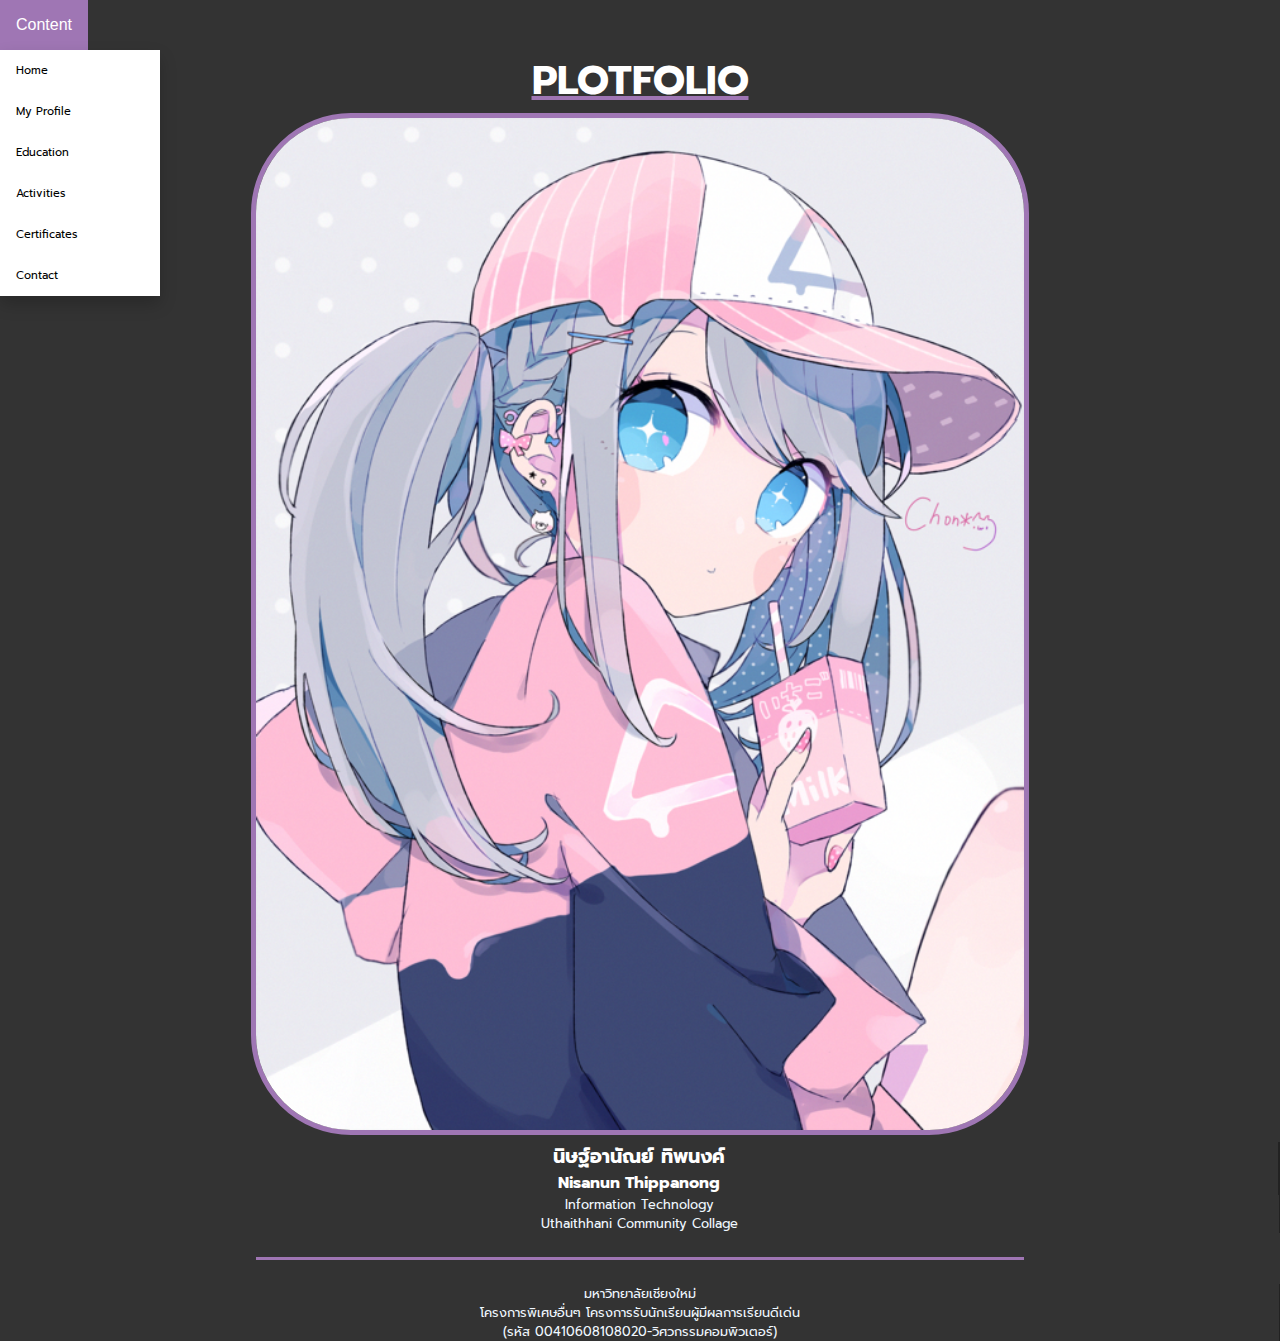
<file: index.html>
<!DOCTYPE html>
<html>
    <head>
        <meta charset="UTF-8">
        <meta http-equiv="X-UA-Compatible" content="IE=edge">
        <meta name="viewport" content="width=device-width,initial-scale=1.0">
        <link rel="preconnect" href="https://fonts.googleapis.com">
        <link rel="preconnect" href="https://fonts.gstatic.com" crossorigin>
        <link href="https://fonts.googleapis.com/css2?family=Prompt:ital,wght@0,100;0,200;0,300;0,400;0,500;0,600;0,700;0,800;0,900;1,100;1,200;1,300;1,400;1,500;1,600;1,700;1,800;1,900&display=swap" rel="stylesheet">
        <link rel="stylesheet" href="home.css">
        <title>MyPortfolio_Demo</title>
    </head>
    <body>
        <div class="dropdown">
            <button class="dropbtn">Content</button>
            <div class="dropdown-content">
              <a href="index.html">Home</a>
              <a href="profile.html">My Profile</a>
              <a href="education.html">Education</a>
              <a href="activities.html">Activities</a>
              <a href="certificate.html">Certificates</a>
              <a href="contact.html">Contact</a>
            </div>
          </div>
          <div class="content">
            <h1>PLOTFOLIO</h1>
            <img src="cute.png">
            <div class="text">
              <h3>นิษฐ์อานัณย์ ทิพนงค์</h3>
              <h3 id="eng">Nisanun Thippanong</h3>
              <p>Information Technology<br>Uthaithhani Community Collage</p>
              <br><hr>
              <br><p>มหาวิทยาลัยเชียงใหม่<br>โครงการพิเศษอื่นๆ โครงการรับนักเรียนผู้มีผลการเรียนดีเด่น<br>(รหัส 00410608108020-วิศวกรรมคอมพิวเตอร์)</p>
            </div>
          </div>
    </body>
</html>
</file>
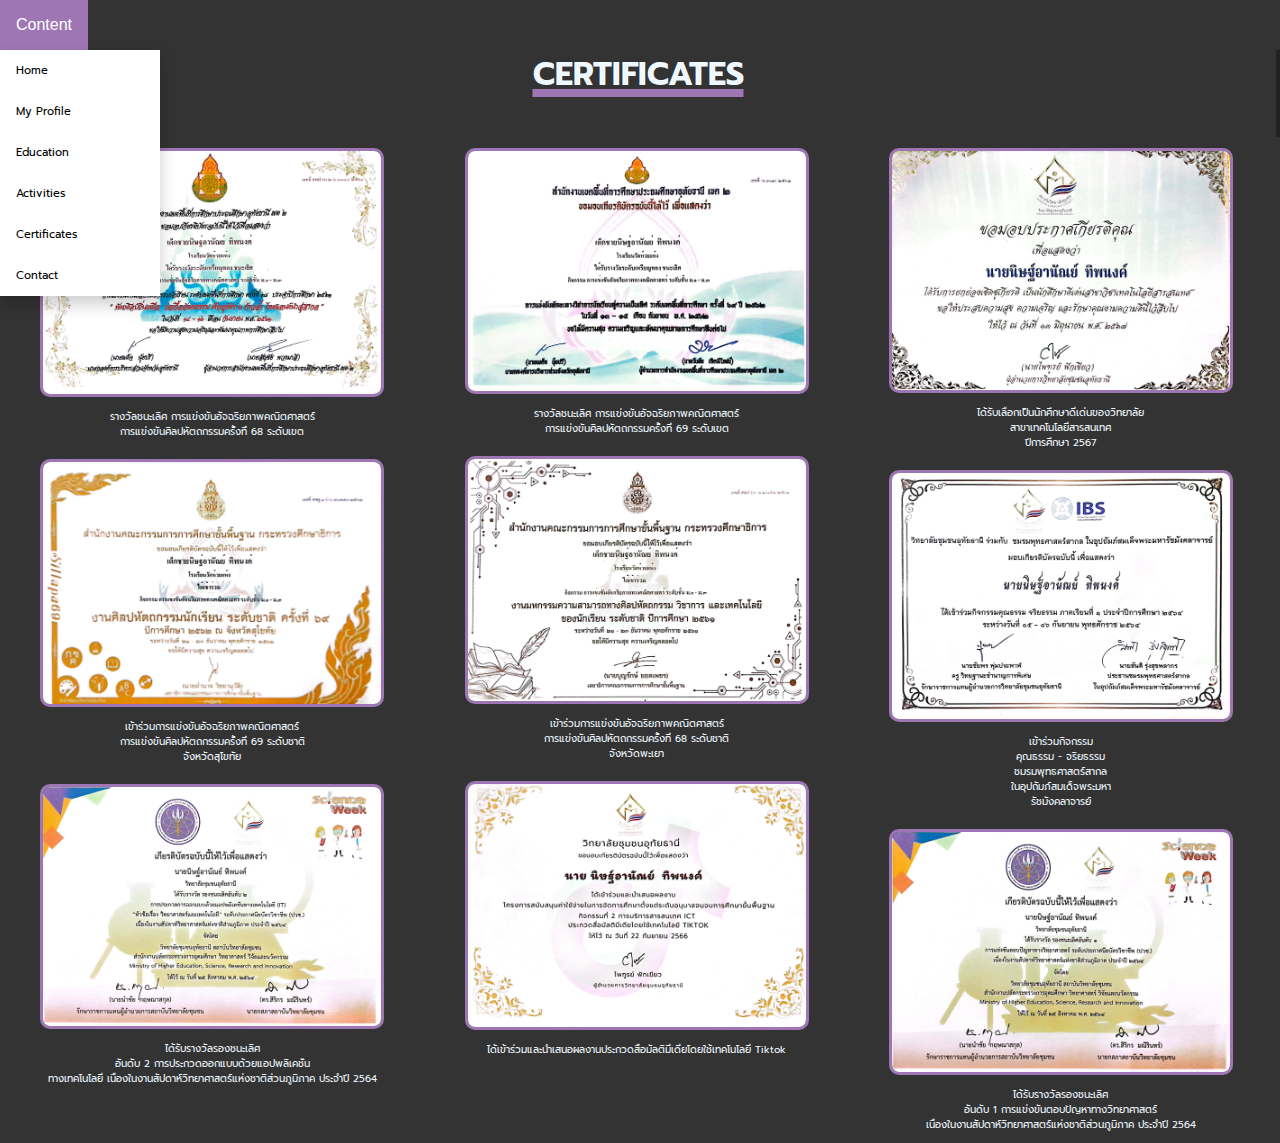
<file: certificate.html>
<!DOCTYPE html>
<html>
<head>
    <meta charset="UTF-8">
    <meta http-equiv="X-UA-Compatible" content="IE=edge">
    <meta name="viewport" content="width=device-width,initial-scale=1.0">
    <link rel="preconnect" href="https://fonts.googleapis.com">
    <link rel="preconnect" href="https://fonts.gstatic.com" crossorigin>
    <link href="https://fonts.googleapis.com/css2?family=Prompt:ital,wght@0,100;0,200;0,300;0,400;0,500;0,600;0,700;0,800;1,100;1,200;1,300;1,400;1,500;1,600;1,700;1,800&display=swap" rel="stylesheet">
    <link rel="stylesheet" href="certificate.css">
    <title>MyPortfolio_Demo</title>
</head>
<body>
    <div class="dropdown">
        <button class="dropbtn">Content</button>
        <div class="dropdown-content">
            <a href="index.html">Home</a>
            <a href="profile.html">My Profile</a>
            <a href="education.html">Education</a>
            <a href="activities.html">Activities</a>
            <a href="certificate.html">Certificates</a>
            <a href="contact.html">Contact</a>
        </div>
    </div>
    <h1>CERTIFICATES</h1>
    <div class="container">
        <div class="cer1">
            <div class="text">
                <img src="certificate/คณิตเขตม2.jpg">
                <p>รางวัลชนะเลิศ การแข่งขันอัจฉริยภาพคณิตศาสตร์<br>การแข่งขันศิลปหัตถกรรมครั้งที่ 68 ระดับเขต</p>
                <img src="certificate/คณิตสุโขทัย.jpg">
                <p>เข้าร่วมการแข่งขันอัจฉริยภาพคณิตศาสตร์<br>การแข่งขันศิลปหัตถกรรมครั้งที่ 69 ระดับชาติ<br>จังหวัดสุโขทัย</p>
                <img src="certificate/ออกแบบโปสเตอร์.jpg">
                <p>ได้รับรางวัลรองชนะเลิศ<br>อันดับ 2 การประกวดออกแบบด้วยแอปพลิเคชั่น<br>ทางเทคโนโลยี เนื่องในงานสัปดาห์วิทยาศาสตร์แห่งชาติส่วนภูมิภาค ประจำปี 2564</p>
            </div>
        </div>
        <div class="cer2">
            <div class="text">
                <img src="certificate/คณิตเขตม3.jpg">
                <p>รางวัลชนะเลิศ การแข่งขันอัจฉริยภาพคณิตศาสตร์<br>การแข่งขันศิลปหัตถกรรมครั้งที่ 69 ระดับเขต</p>
                <img src="certificate/คณิตพะเยา.jpg">
                <p>เข้าร่วมการแข่งขันอัจฉริยภาพคณิตศาสตร์<br>การแข่งขันศิลปหัตถกรรมครั้งที่ 68 ระดับชาติ<br>จังหวัดพะเยา</p>
                <img src="certificate/ต่อกๆ.jpg">
                <p>ได้เข้าร่วมและนำเสนอผลงานประกวดสื่อมัลติมีเดียโดยใช้เทคโนโลยี Tiktok</p>
            </div>
        </div>
        <div class="cer3">
            <div class="text">
                <img src="certificate/ดีเด่น.jpg">
                <p>ได้รับเลือกเป็นนักศึกษาดีเด่นของวิทยาลัย <br>สาขาเทคโนโลยีสารสนเทศ <br>ปีการศึกษา 2567</p>
                <img src="certificate/ธรรมะ.jpg">
                <p>เข้าร่วมกิจกรรม<br>คุณธรรม - จริยธรรม <br>ชมรมพุทธศาสตร์สากล <br>ในอุปถัมภ์สมเด็จพระมหา<br>รัชมังคลาจารย์</p>
                <img src="certificate/ตอบป๊ญหา.jpg">
                <p>ได้รับรางวัลรองชนะเลิศ<br>อันดับ 1 การแข่งขันตอบปัญหาทางวิทยาศาสตร์<br> เนื่องในงานสัปดาห์วิทยาศาสตร์แห่งชาติส่วนภูมิภาค ประจำปี 2564</p>
            </div>
        </div>
    </div>
</body>
</html>
</file>
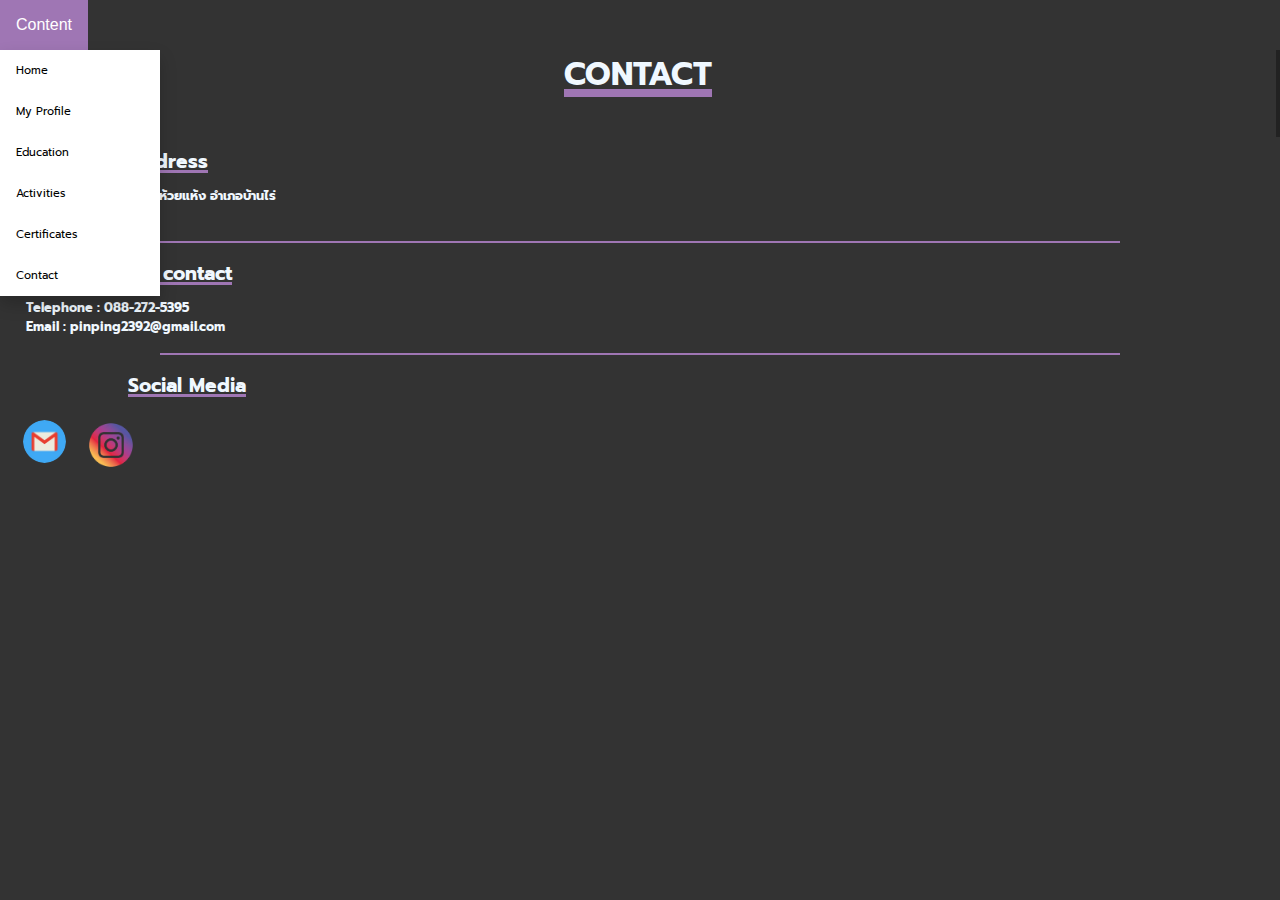
<file: contact.html>
<!DOCTYPE html>
<html>
<head>
    <meta charset="UTF-8">
    <meta http-equiv="X-UA-Compatible" content="IE=edge">
    <meta name="viewport" content="width=device-width,initial-scale=1.0">
    <link rel="preconnect" href="https://fonts.googleapis.com">
    <link rel="preconnect" href="https://fonts.gstatic.com" crossorigin>
    <link href="https://fonts.googleapis.com/css2?family=Prompt:ital,wght@0,100;0,200;0,300;0,400;0,500;0,600;0,700;0,800;1,100;1,200;1,300;1,400;1,500;1,600;1,700;1,800&display=swap" rel="stylesheet">
    <link rel="stylesheet" href="contact.css">
    <title>MyPortfolio_Demo</title>
</head>
<body>
    <div class="dropdown">
        <button class="dropbtn">Content</button>
        <div class="dropdown-content">
            <a href="index.html">Home</a>
            <a href="profile.html">My Profile</a>
            <a href="education.html">Education</a>
            <a href="activities.html">Activities</a>
            <a href="certificate.html">Certificates</a>
            <a href="contact.html">Contact</a>
        </div>
    </div>
        <h1>CONTACT</h1>
        <div class="container">
            <div class="text">
                <h3>Address</h3>
                <h4>บ้านเลขที่ 60 หมู่ 1 ตำบลห้วยแห้ง อำเภอบ้านไร่ <br>จังหวัดอุทัยธานี 61140</h4>
                <hr>
                <h3>My contact</h3>
                <h4>Telephone : 088-272-5395<br>Email : pinping2392@gmail.com</h4>
                <hr>
                <h3>Social Media</h3>
                <div class="icons">
                    <a href="https://www.facebook.com/profile.php?id=100008052465089"><img id="f" src="facebook-icon.png"></a>
                    <a href="https://line.me/ti/p/I5qrVN5m_F"><img id="l" src="line-icon.png"></a>
                    <a href="mailto:pinping2392@gmail.com?subject=Contact Me!"><img id="e" src="gmail-icon.png"></a>
                    <a href="https://www.instagram.com/flamingop_04/"><img id="g" src="ig-icon.png"></a>
                </div>
            </div>
        </div>
</body>
</html>
</file>
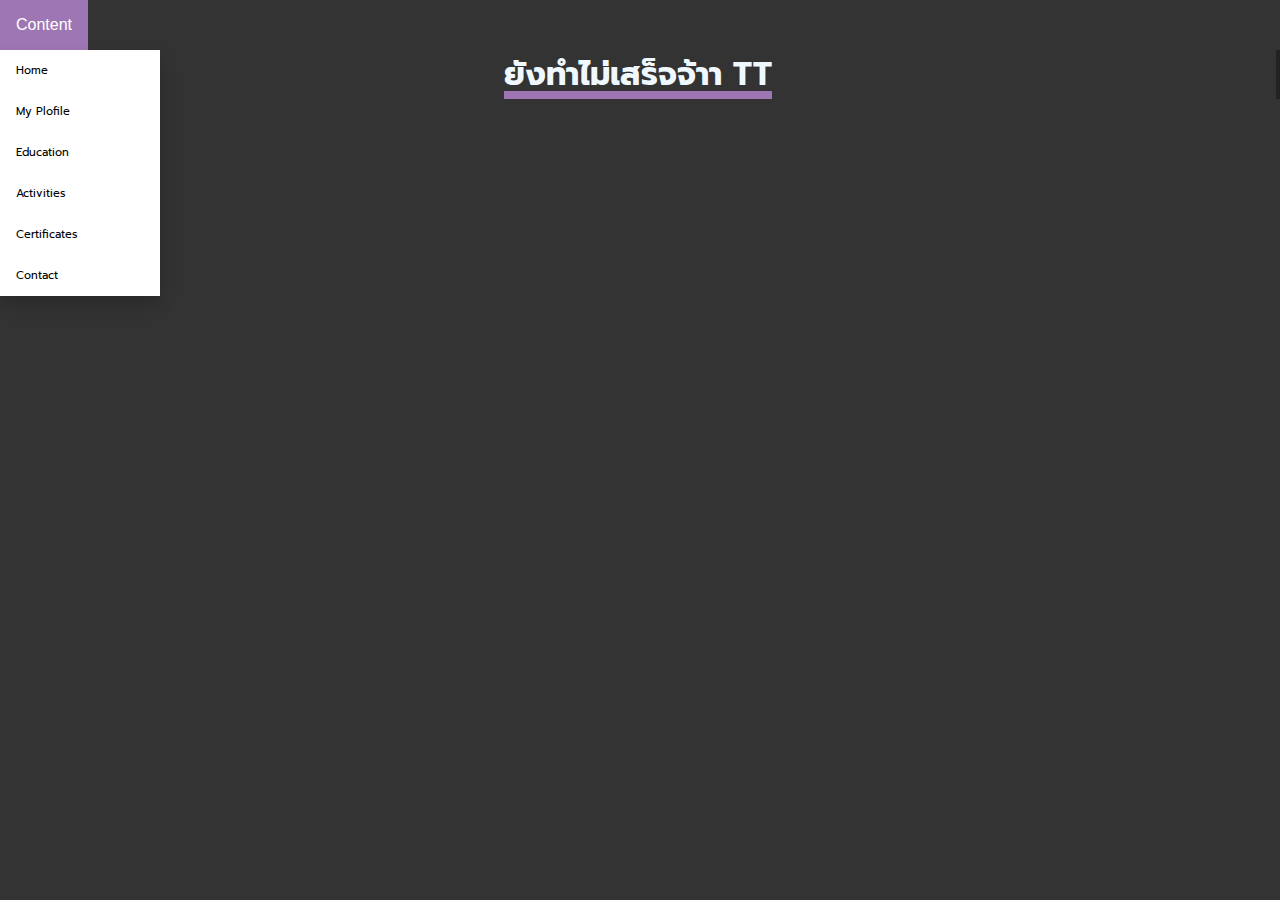
<file: contect.html>
<!DOCTYPE html>
<html>
<head>
    <meta charset="UTF-8">
    <meta http-equiv="X-UA-Compatible" content="IE=edge">
    <meta name="viewport" content="width=device-width,initial-scale=1.0">
    <link rel="preconnect" href="https://fonts.googleapis.com">
    <link rel="preconnect" href="https://fonts.gstatic.com" crossorigin>
    <link href="https://fonts.googleapis.com/css2?family=Prompt:ital,wght@0,100;0,200;0,300;0,400;0,500;0,600;0,700;0,800;1,100;1,200;1,300;1,400;1,500;1,600;1,700;1,800&display=swap" rel="stylesheet">
    <link rel="stylesheet" href="education.css">
    <title>MyPortfolio_Demo</title>
</head>
<body>
    <div class="dropdown">
        <button class="dropbtn">Content</button>
        <div class="dropdown-content">
            <a href="index.html">Home</a>
            <a href="profile.html">My Plofile</a>
            <a href="education.html">Education</a>
            <a href="activities.html">Activities</a>
            <a href="certificate.html">Certificates</a>
            <a href="contact.html">Contact</a>
        </div>
    </div>
    <h1 style="text-align: center; color: aliceblue;">ยังทำไม่เสร็จจ้าา TT</h1>
</body>
</html>
</file>
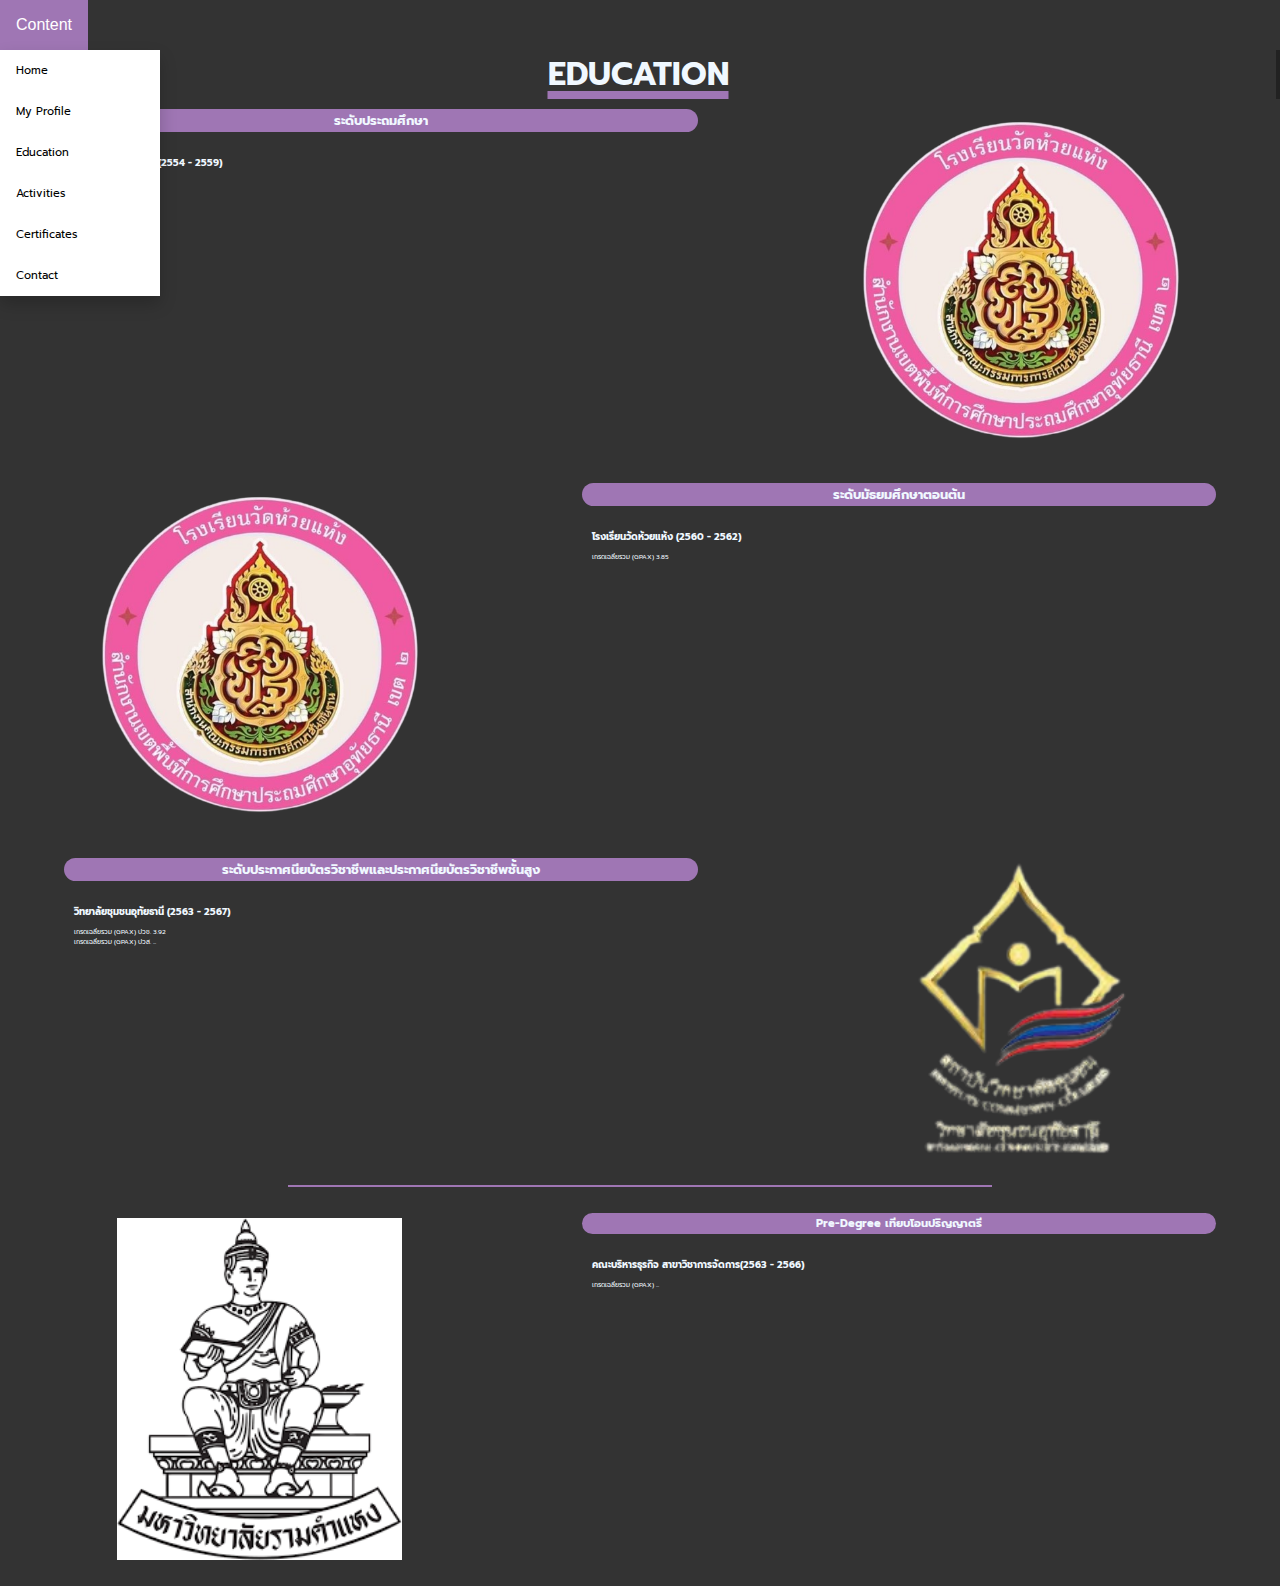
<file: education.html>
<!DOCTYPE html>
<html>
<head>
    <meta charset="UTF-8">
    <meta http-equiv="X-UA-Compatible" content="IE=edge">
    <meta name="viewport" content="width=device-width,initial-scale=1.0">
    <link rel="preconnect" href="https://fonts.googleapis.com">
    <link rel="preconnect" href="https://fonts.gstatic.com" crossorigin>
    <link href="https://fonts.googleapis.com/css2?family=Prompt:ital,wght@0,100;0,200;0,300;0,400;0,500;0,600;0,700;0,800;1,100;1,200;1,300;1,400;1,500;1,600;1,700;1,800&display=swap" rel="stylesheet">
    <link rel="stylesheet" href="education.css">
    <title>MyPortfolio_Demo</title>
</head>
<body>
    <div class="dropdown">
        <button class="dropbtn">Content</button>
        <div class="dropdown-content">
            <a href="index.html">Home</a>
            <a href="profile.html">My Profile</a>
            <a href="education.html">Education</a>
            <a href="activities.html">Activities</a>
            <a href="certificate.html">Certificates</a>
            <a href="contact.html">Contact</a>
        </div>
    </div>
    <h1>EDUCATION</h1>
    <div class="container">
        <div class="block">
            <div class="text">
                <h3>ระดับประถมศึกษา</h3><br>
                <h4>โรงเรียนวัดห้วยแห้ง (2554 - 2559)</h4>
                <p>เกรดเฉลี่ยรวม (GPAX) 3.97</p>
            </div>
            <div class="logo">
                <img src="ตราห้วยแห้ง.png">
            </div>
        </div>
        <div class="block">
            <div class="logo">
                <img src="ตราห้วยแห้ง.png">
            </div>
            <div class="text">
                <h3>ระดับมัธยมศึกษาตอนต้น</h3><br>
                <h4>โรงเรียนวัดห้วยแห้ง (2560 - 2562)</h4>
                <p>เกรดเฉลี่ยรวม (GPAX) 3.85</p>
            </div>
        </div>
        <div class="block">
            <div class="text">
                <h3>ระดับประกาศนียบัตรวิชาชีพและประกาศนียบัตรวิชาชีพชั้นสูง</h3><br>
                <h4>วิทยาลัยชุมชนอุทัยธานี (2563 - 2567)</h4>
                <p>เกรดเฉลี่ยรวม (GPAX) ปวช. 3.92<br>เกรดเฉลี่ยรวม (GPAX) ปวส. ...</p>
            </div>
            <div class="logo">
                <img id="UTCC"src="ตราวิทลัย.png">
            </div>
        </div>
        <div class="container2">
            <div class="text"><hr></div>
        </div>
        <div class="block">
            <div class="logo">
                <img id="ru" src="logoราม.png">
            </div>
            <div class="text">
                <h3 id="ru">Pre-Degree เทียบโอนปริญญาตรี</h3><br>
                <h4>คณะบริหารธุรกิจ สาขาวิชาการจัดการ(2563 - 2566)</h4>
                <p>เกรดเฉลี่ยรวม (GPAX) ...</p>
            </div>
        </div>
    </div>
</body>
</html>
</file>
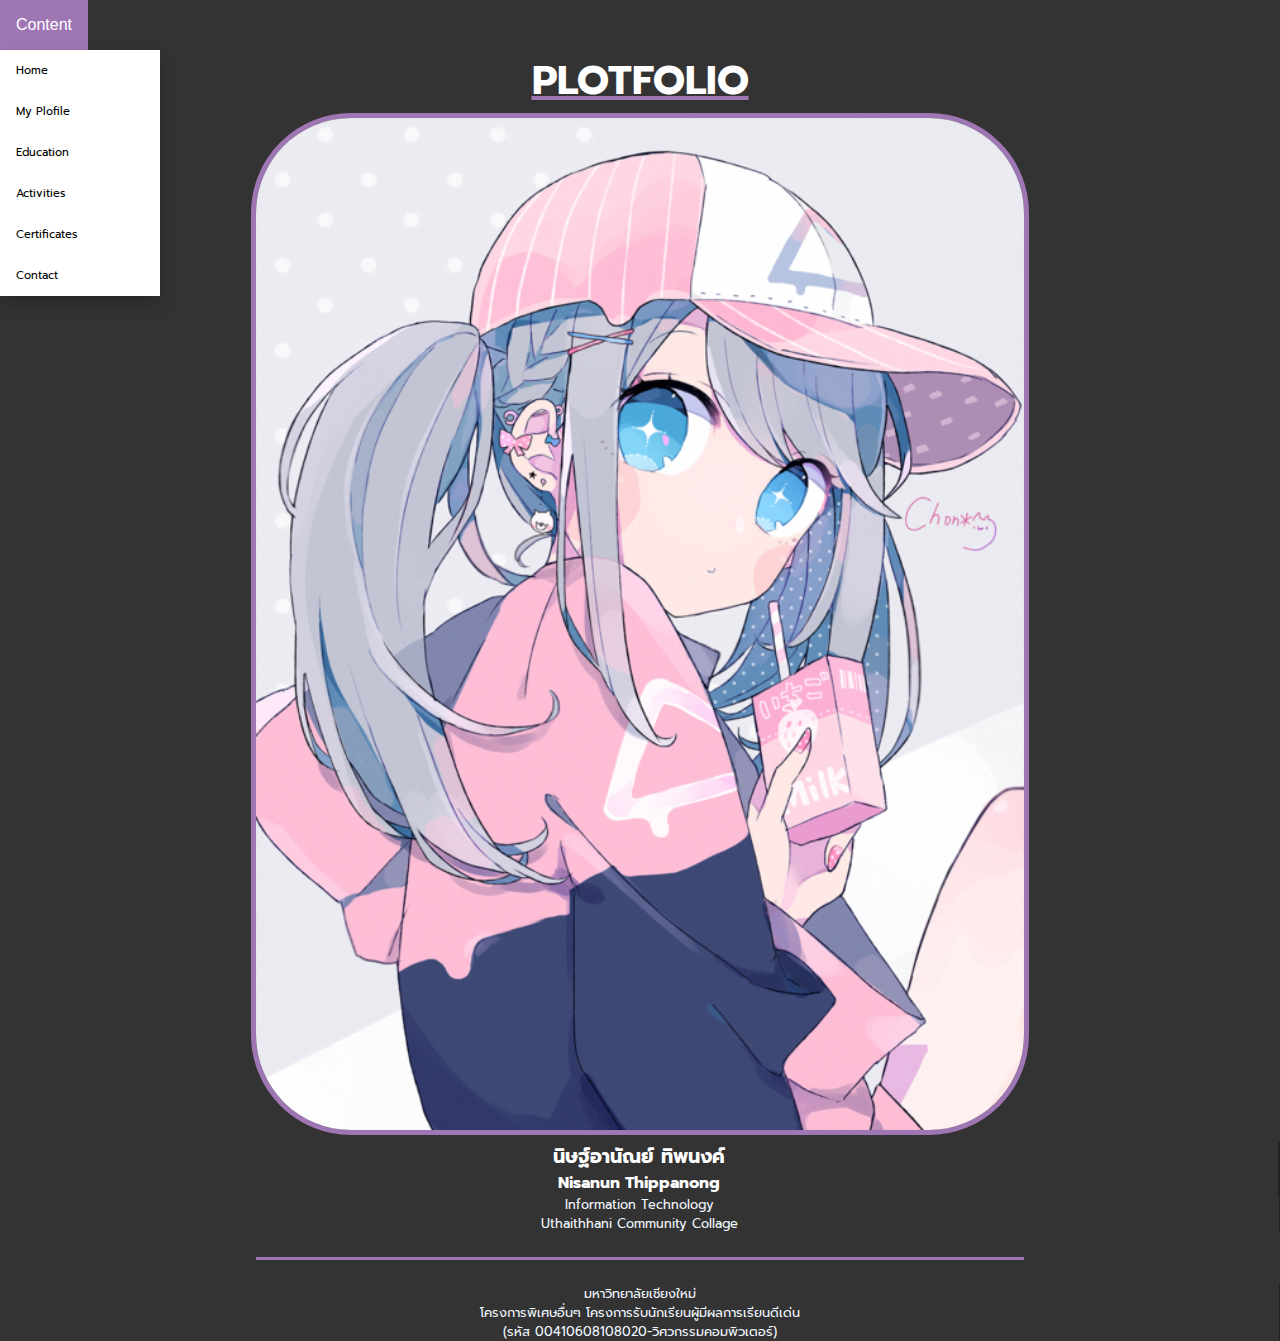
<file: home.html>
<!DOCTYPE html>
<html>
    <head>
        <meta charset="UTF-8">
        <meta http-equiv="X-UA-Compatible" content="IE=edge">
        <meta name="viewport" content="width=device-width,initial-scale=1.0">
        <link rel="preconnect" href="https://fonts.googleapis.com">
        <link rel="preconnect" href="https://fonts.gstatic.com" crossorigin>
        <link href="https://fonts.googleapis.com/css2?family=Prompt:ital,wght@0,100;0,200;0,300;0,400;0,500;0,600;0,700;0,800;0,900;1,100;1,200;1,300;1,400;1,500;1,600;1,700;1,800;1,900&display=swap" rel="stylesheet">
        <link rel="stylesheet" href="home.css">
        <title>MyPortfolio_Demo</title>
    </head>
    <body>
        <div class="dropdown">
            <button class="dropbtn">Content</button>
            <div class="dropdown-content">
              <a href="home.html">Home</a>
              <a href="myplofile.html">My Plofile</a>
              <a href="education.html">Education</a>
              <a href="activities.html">Activities</a>
              <a href="certificate.html">Certificates</a>
              <a href="contact.html">Contact</a>
            </div>
          </div>
          <div class="content">
            <h1>PLOTFOLIO</h1>
            <img src="cute.png">
            <div class="text">
              <h3>นิษฐ์อานัณย์ ทิพนงค์</h3>
              <h3 id="eng">Nisanun Thippanong</h3>
              <p>Information Technology<br>Uthaithhani Community Collage</p>
              <br><hr>
              <br><p>มหาวิทยาลัยเชียงใหม่<br>โครงการพิเศษอื่นๆ โครงการรับนักเรียนผู้มีผลการเรียนดีเด่น<br>(รหัส 00410608108020-วิศวกรรมคอมพิวเตอร์)</p>
            </div>
          </div>
    </body>
</html>
</file>
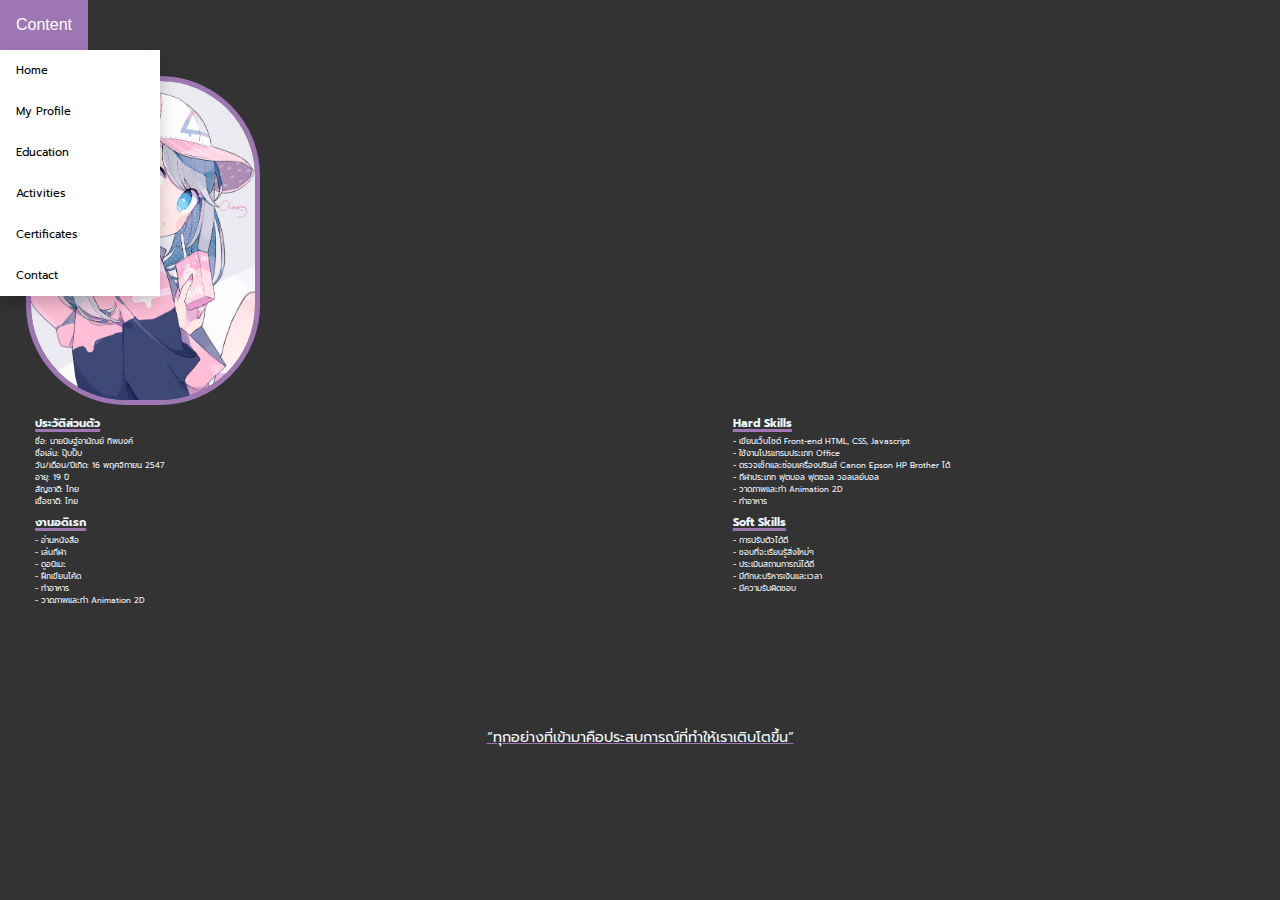
<file: profile.html>
<!DOCTYPE html>
<html>
    <head>
        <meta charset="UTF-8">
        <meta http-equiv="X-UA-Compatible" content="IE=edge">
        <meta name="viewport" content="width=device-width,initial-scale=1.0">
        <link rel="preconnect" href="https://fonts.googleapis.com">
        <link rel="preconnect" href="https://fonts.gstatic.com" crossorigin>
        <link href="https://fonts.googleapis.com/css2?family=Prompt:ital,wght@0,100;0,200;0,300;0,400;0,500;0,600;0,700;0,800;0,900;1,100;1,200;1,300;1,400;1,500;1,600;1,700;1,800;1,900&display=swap" rel="stylesheet">
        <link rel="stylesheet" href="profile.css">
        <title>MyPortfolio_Demo</title>
    </head>
    <body>
        <div class="dropdown">
            <button class="dropbtn">Content</button>
            <div class="dropdown-content">
              <a href="index.html">Home</a>
              <a href="profile.html">My Profile</a>
              <a href="education.html">Education</a>
              <a href="activities.html">Activities</a>
              <a href="certificate.html">Certificates</a>
              <a href="contact.html">Contact</a>
            </div>
          </div>
        <div class="content">
        <img src="cute.png">
        </div>
        <div class="content2">
            <div class="left">
            <div class="text">
                <h3>ประวัติส่วนตัว</h3>
                <p>ชื่อ: นายนิษฐ์อานัณย์ ทิพนงค์<br>ชื่อเล่น: ปุ๊บปั๊บ<br>วัน/เดือน/ปีเกิด: 16 พฤศจิกายน 2547<br>อายุ: 19 ปี<br>สัญชาติ: ไทย<br>เชื้อชาติ: ไทย</p>
                <h3>งานอดิเรก</h3>
                <p>- อ่านหนังสือ<br>- เล่นกีฬา<br>- ดูอนิเมะ<br>- ฝึกเขียนโค้ด<br>- ทำอาหาร<br>- วาดภาพและทำ Animation 2D</p>
            </div>
            </div>
            <div class="right">
            <div class="text">
                <h3>Hard Skills</h3>
                <p>- เขียนเว็บไซต์ Front-end HTML, CSS, Javascript<br>- ใช้งานโปรแกรมประเภท Office<br>- ตรวจเช็กและซ่อมเครื่องปรินส์ Canon Epson HP Brother ได้<br>- กีฬาประเภท ฟุตบอล ฟุตซอล วอลเลย์บอล<br>- วาดภาพและทำ Animation 2D<br>- ทำอาหาร</p>
                <h3>Soft Skills</h3>
                <p>- การปรับตัวได้ดี<br>- ชอบที่จะเรียนรู้สิ่งใหม่ๆ<br>- ประเมินสถานการณ์ได้ดี<br>- มีทักษะบริหารเงินและเวลา<br>- มีความรับผิดชอบ</p>
                
            </div>
            </div>
            <div class="content3">
                <p>“ทุกอย่างที่เข้ามาคือประสบการณ์ที่ทำให้เราเติบโตขึ้น”</p>
            </div>
        </div>
    </body>
</html>
</file>
<file: home.css>
body {
    background-color: #333;
    margin: 0;
    padding: 0;
    height: 100vh;
    font-family: 'Prompt', sans-serif;
}

/*ลักษณะปุ่ม*/
.dropbtn {
  background-color: #9f76b4;
  color: white;
  padding: 16px;
  font-size: 1em;
  border: none;
  cursor: pointer;
}

/* The container <div> - needed to position the dropdown content */
.dropdown {
  position: relative;
  display: inline-block;
}

/* Dropdown Content (Hidden by Default) ลักษณะตอนดรอปดาวน์ */
.dropdown-content {
  display: none;
  position: absolute;
  background-color: #ffffff;
  min-width: 160px;
  box-shadow: 0px 8px 16px 0px rgba(0,0,0,0.2);
  z-index: 1;
}

/* Links inside the dropdown ลักษณะตัวอักษร */
.dropdown-content a {
  color: black;
  font-size: .7em;
  padding: 12px 16px;
  text-decoration: none;
  display: block;
}

/* เปลียนสีตอน hover */
.dropdown-content a:hover {background-color: #9f76b4; color: #ffffff;}

/* Show the dropdown menu on hover */
.dropdown:hover .dropdown-content {
  display: block;
}

/* Change the background color of the dropdown button when the dropdown content is shown */
.dropdown:hover .dropbtn {
  background-color: #9f76b4;
}

.content {
    position: relative;
    text-align: center;
}

h1 {
    font-size: 2.5em;
    color: #ffffff;
    margin-top: 0;
    text-decoration-line: underline;
    text-decoration-color: #9f76b4;
    animation: float 3s ease-in-out infinite; /* เพิ่มอนิเมชั่นให้ไอคอน */
}
@keyframes float {
    0%, 100% {
        transform: translateY(0);
    }
    50% {
        transform: translateY(-10px); /* ปรับค่า translateY ตามความต้องการให้สมูท */
    }
}
img {
    border: solid 5px #9f76b4;
    border-radius: 100px;
    width: 60%;
    margin-top: -25px;
    margin-bottom: 0px;
}

.text {
  text-align: center;
}
.text h3{
    font-size: 1.2em;
    color: #ffffff;
    overflow: hidden;
    border-right: .15em solid #222; /* ปรับสีของเส้นบนเพื่อให้เหมือนกับเคอร์เซอร์การพิมพ์ */
    white-space: nowrap; /* อักษรจะไม่ขึ้นบรรทัดใหม่ */
    margin: 0 auto; /* จัดตำแหน่งให้อยู่กลาง */
    animation: typing 3s steps(40, end); /* ความเร็วในการพิมพ์ */
}
@keyframes typing {
    from {
      width: 0;
    }
    to {
      width: 100%;
      border-color: #333;
    }
  }
.text h3#eng{
    font-size: 1em;
    color: #ffffff;
    overflow: hidden;
    border-right: .15em solid #222; /* ปรับสีของเส้นบนเพื่อให้เหมือนกับเคอร์เซอร์การพิมพ์ */
    white-space: nowrap; /* อักษรจะไม่ขึ้นบรรทัดใหม่ */
    margin: 0 auto; /* จัดตำแหน่งให้อยู่กลาง */
    animation: typing 3.4s steps(40, end); /* ความเร็วในการพิมพ์ */
}
.text p {
    font-size: .8em;
    color:aliceblue;
    margin-top: 0;
    overflow: hidden;
    border-right: .15em solid #222; /* ปรับสีของเส้นบนเพื่อให้เหมือนกับเคอร์เซอร์การพิมพ์ */
    white-space: nowrap; /* อักษรจะไม่ขึ้นบรรทัดใหม่ */
    margin: 0 auto; /* จัดตำแหน่งให้อยู่กลาง */
    animation: typing 4s steps(40, end); /* ความเร็วในการพิมพ์ */
}
@keyframes typing {
    from {
      width: 0;
    }
    to {
      width: 100%;
    }
  }

  .text hr {
    border: 0;
    margin-top: 0;
    margin-bottom: 0;
    width: 60%;
    text-align: center;
    height: 3px;
    background-color: #9f76b4;
}
</file>
<file: certificate.css>
body {
    background-color: #333;
    margin: 0;
    padding: 0;
    height: 100vh;
    font-family: 'Prompt', sans-serif;
}

/*ลักษณะปุ่ม*/
.dropbtn {
  background-color: #9f76b4;
  color: white;
  padding: 16px;
  font-size: 1em;
  border: none;
  cursor: pointer;
}

/* The container <div> - needed to position the dropdown content */
.dropdown {
  position: relative;
  display: inline-block;
}

/* Dropdown Content (Hidden by Default) ลักษณะตอนดรอปดาวน์ */
.dropdown-content {
  display: none;
  position: absolute;
  background-color: #ffffff;
  min-width: 160px;
  box-shadow: 0px 8px 16px 0px rgba(0,0,0,0.2);
  z-index: 1;
}

/* Links inside the dropdown ลักษณะตัวอักษร */
.dropdown-content a {
  color: black;
  font-size: .7em;
  padding: 12px 16px;
  text-decoration: none;
  display: block;
}

/* เปลียนสีตอน hover */
.dropdown-content a:hover {background-color: #9f76b4; color: #ffffff;}

/* Show the dropdown menu on hover */
.dropdown:hover .dropdown-content {
  display: block;
}

/* Change the background color of the dropdown button when the dropdown content is shown */
.dropdown:hover .dropbtn {
  background-color: #9f76b4;
}

h1 {
  font-size: 2em;
  text-align: center;
  text-decoration: underline 8px;
  color: aliceblue;
  text-decoration-color:#9f76b4;
  overflow: hidden;
  border-right: .15em solid #222;
  padding-bottom: 3%;
  white-space: nowrap;
  margin: 0 auto;
  animation: typing 4s steps(40, end);
}
  @keyframes typing {
    from {
      width: 0;
    }
    to {
      width: 100%;
      border-color: #333;
    } 
}
.text h3 {
  font-size: 1.2em;
  color: aliceblue;
  margin-top: 10px;
  margin-bottom: 0px;
  text-decoration: underline 3px;
  text-decoration-color: #9f76b4;
  margin-left: 10%;
  margin-bottom: 10px;
}
  .text h4 {
  font-size: .8em;
  color: aliceblue;
  margin-top: 0px;
  margin-left: 2em;
}
.text p {
  margin-top: 5px;
  font-size: 10px;
  color:aliceblue;
  text-align: center;
}
.text hr {
  border: 0;
  margin-top: 0;
  margin-bottom: 1em;
  width: 75%;
  text-align: center;
  height: 2px;
  background-color: #9f76b4;
}

.container {
  display: flex;
  flex-direction: row;
  justify-content: row;
  width: 100%;
}

.cer1 {
  display: flex;
  width: 33%;
  justify-content: center;
  text-align: center;
  padding: 1px;
}
.cer2 {
  display: flex;
  width: 33%;
  justify-content: center;
  text-align: center;
  padding: 1px;
}
.cer3 {
  display: flex;
  width: 33%;
  justify-content: center;
  text-align: center;
  padding: 1px;
}
img {
  width: 80%;
  text-align: center;
  margin-top: 10px;
  border: solid 3px #9f76b4;
  border-radius: 10px;
}
</file>
<file: contact.css>
body {
    background-color: #333;
    margin: 0;
    padding: 0;
    height: 100vh;
    font-family: 'Prompt', sans-serif;
}

/*ลักษณะปุ่ม*/
.dropbtn {
  background-color: #9f76b4;
  color: white;
  padding: 16px;
  font-size: 1em;
  border: none;
  cursor: pointer;
}

/* The container <div> - needed to position the dropdown content */
.dropdown {
  position: relative;
  display: inline-block;
}

/* Dropdown Content (Hidden by Default) ลักษณะตอนดรอปดาวน์ */
.dropdown-content {
  display: none;
  position: absolute;
  background-color: #ffffff;
  min-width: 160px;
  box-shadow: 0px 8px 16px 0px rgba(0,0,0,0.2);
  z-index: 1;
}

/* Links inside the dropdown ลักษณะตัวอักษร */
.dropdown-content a {
  color: black;
  font-size: .7em;
  padding: 12px 16px;
  text-decoration: none;
  display: block;
}

/* เปลียนสีตอน hover */
.dropdown-content a:hover {background-color: #9f76b4; color: #ffffff;}

/* Show the dropdown menu on hover */
.dropdown:hover .dropdown-content {
  display: block;
}

/* Change the background color of the dropdown button when the dropdown content is shown */
.dropdown:hover .dropbtn {
  background-color: #9f76b4;
}

h1 {
  font-size: 2em;
  text-align: center;
  text-decoration: underline 8px;
  color: aliceblue;
  text-decoration-color:#9f76b4;
  overflow: hidden;
  border-right: .15em solid #222;
  padding-bottom: 3%;
  white-space: nowrap;
  margin: 0 auto;
  animation: typing 4s steps(40, end);
}
  @keyframes typing {
    from {
      width: 0;
    }
    to {
      width: 100%;
      border-color: #333;
    } 
}
.text h3 {
  font-size: 1.2em;
  color: aliceblue;
  margin-top: 10px;
  margin-bottom: 0px;
  text-decoration: underline 3px;
  text-decoration-color: #9f76b4;
  margin-left: 10%;
  margin-bottom: 10px;
}
  .text h4 {
  font-size: .8em;
  color: aliceblue;
  margin-top: 0px;
  margin-left: 2em;
}
.text p {
  margin-top: 5px;
  font-size: .6em;
  color:aliceblue;
  margin-left: 1.5em;
}
.text hr {
  border: 0;
  margin-top: 0;
  margin-bottom: 1em;
  width: 75%;
  text-align: center;
  height: 2px;
  background-color: #9f76b4;
}

.container {
  display: flex;
  flex-direction: column;
  width: 100%;
}

.icons {
  display: flex;
  justify-content: center;
  margin-top: 20px;
  gap: 10px;
  border-radius: 10px;
  position: relative;
  transform: translateX(-50%);
  animation: float 5s ease-in-out infinite; /* เพิ่มอนิเมชั่นให้ไอคอน */
}
@keyframes float {
  0%, 100% {
      transform: translateY(0);
  }
  50% {
      transform: translateY(-8px); /* ปรับค่า translateY ตามความต้องการให้สมูท */
  }
}

.icons img#f {
  width: 55px;
  height: 55px;
  border-radius: 50%;
  margin: 0 5px;
}
.icons img#l {
  width: 64px;
  height: 64px;
  border-radius: 50%;
  margin: 0 5px;
}
.icons img#e {
  width: 43px;
  height: 43px;
  border-radius: 50%;
  margin: 0 5px;
}
.icons img#g {
  width: 50px;
  height: 50px;
  border-radius: 50%;
  margin: 0 5px;
}
</file>
<file: education.css>
body {
    background-color: #333;
    margin: 0;
    padding: 0;
    height: 100vh;
    font-family: 'Prompt', sans-serif;
}

/*ลักษณะปุ่ม*/
.dropbtn {
  background-color: #9f76b4;
  color: white;
  padding: 16px;
  font-size: 1em;
  border: none;
  cursor: pointer;
}

/* The container <div> - needed to position the dropdown content */
.dropdown {
  position: relative;
  display: inline-block;
}

/* Dropdown Content (Hidden by Default) ลักษณะตอนดรอปดาวน์ */
.dropdown-content {
  display: none;
  position: absolute;
  background-color: #ffffff;
  min-width: 160px;
  box-shadow: 0px 8px 16px 0px rgba(0,0,0,0.2);
  z-index: 1;
}

/* Links inside the dropdown ลักษณะตัวอักษร */
.dropdown-content a {
  color: black;
  font-size: .7em;
  padding: 12px 16px;
  text-decoration: none;
  display: block;
}

/* เปลียนสีตอน hover */
.dropdown-content a:hover {background-color: #9f76b4; color: #ffffff;}

/* Show the dropdown menu on hover */
.dropdown:hover .dropdown-content {
  display: block;
}

/* Change the background color of the dropdown button when the dropdown content is shown */
.dropdown:hover .dropbtn {
  background-color: #9f76b4;
}

/* สำหรับจัดเรียงองค์ประกอบต่างๆ โดยใช้ Flexbox */
.container {
    display: flex;
    flex-direction: column;
    align-items: center;
    width: 100%;
}
.container2 {
    display: flex;
    flex-direction: column;
    align-items: center;
    width: 100%;
}

/* สำหรับจัดเรียงแต่ละบล็อกในคอลัมน์ */
.block {
    display: flex;
    width: 100%;
    justify-content: space-between;
    margin-bottom: 1em;
}

.text {
    width: 55%;
    display: flex;
    flex-direction: column;
    text-align: left;
    margin-left: 5%;
    margin-right: 5%;
}

.logo {
    width: 45%;
    display: flex;
    justify-content: center;
    align-items: center;
}

h1 {
    font-size: 2em;
    text-align: center;
    text-decoration: underline 12px;
    color: aliceblue;
    text-decoration-color:#9f76b4;
    overflow: hidden;
    border-right: .15em solid #222;
    white-space: nowrap;
    margin: 0 auto;
    animation: typing 5s steps(40, end);
}
@keyframes typing {
    from {
      width: 0;
    }
    to {
      width: 100%;
      border-color: #333;
    } 
}

.text h3 {
    font-size: .8em;
    color: aliceblue;
    margin-top: 10px;
    margin-bottom: 0px;
    text-align: center;
    background-color: #9f76b4;
    padding: 2px;
    border: none;
    border-radius: 50px;
}
.text h3#ru {
    font-size: .7em;
    color: aliceblue;
    margin-top: 10px;
    margin-bottom: 0px;
    text-align: center;
    background-color: #9f76b4;
    padding: 2px;
    border: none;
    border-radius: 50px;
}
.text h4 {
    font-size: .6em;
    color: aliceblue;
    margin-top: 0px;
    margin-left: 1em;
    margin-bottom: 3px;
}
.text p {
    margin-top: 5px;
    font-size: .4em;
    color:aliceblue;
    margin-left: 1.5em;
}
.text hr {
    border: 0;
    margin-top: 0;
    margin-bottom: 1em;
    width: 100%;
    text-align: center;
    height: 2px;
    background-color: #9f76b4;
}

img {
    width: 65%;
    margin: 2%;
}
img#UTCC {
    width: 65%;
    margin: 2%;
}
img#ru {
    width: 55%;
    margin: 2%;
    margin-top: 15px;
}
</file>
<file: profile.css>
body {
    background-color: #333;
    margin: 0;
    padding: 0;
    height: 100vh;
    font-family: 'Prompt', sans-serif;
  }
  
  /*ลักษณะปุ่ม*/
  .dropbtn {
  background-color: #9f76b4;
  color: white;
  padding: 16px;
  font-size: 1em;
  border: none;
  cursor: pointer;
  }
  
  /* The container <div> - needed to position the dropdown content */
  .dropdown {
  position: relative;
  display: inline-block;
  }
  
  /* Dropdown Content (Hidden by Default) ลักษณะตอนดรอปดาวน์ */
  .dropdown-content {
  display: none;
  position: absolute;
  background-color: #ffffff;
  min-width: 160px;
  box-shadow: 0px 8px 16px 0px rgba(0,0,0,0.2);
  z-index: 1;
  }
  
  /* Links inside the dropdown ลักษณะตัวอักษร */
  .dropdown-content a {
  color: black;
  font-size: .7em;
  padding: 12px 16px;
  text-decoration: none;
  display: block;
  }
  
  /* เปลียนสีตอน hover */
  .dropdown-content a:hover {background-color: #9f76b4; color: #ffffff;}
  
  /* Show the dropdown menu on hover */
  .dropdown:hover .dropdown-content {
  display: block;
  }
  
  /* Change the background color of the dropdown button when the dropdown content is shown */
  .dropdown:hover .dropbtn {
  background-color: #9f76b4;
  }
  .content {
    position: relative;
    display: flex;
    height: 40%;
  }
  .content2 {
    position: relative;
    display: flex;
    height: 50%;
    width: 100%;
    flex-wrap: wrap; /* เพิ่ม flex-wrap เพื่อให้รายการของ content2 สามารถขึ้นบรรทัดใหม่ได้ */
  }
  .content3 {
    position: relative;
    display: flex;
    justify-content: center;
    align-items: center;
    height: 10%;
    width: 100%;
  }
  .content3 p {
    font-size: .9em;
    text-align: center;
    color: aliceblue;
    text-decoration: underline;
    text-decoration-color: #9f76b4;
    animation: float 2s ease-in-out infinite; /* เพิ่มอนิเมชั่นให้ไอคอน */
  }
  @keyframes float {
      0%, 100% {
          transform: translateY(0);
      }
      50% {
          transform: translateY(-10px); /* ปรับค่า translateY ตามความต้องการให้สมูท */
      }
  }
  .left {
    flex: 0.55;
    display: flex;
    flex-direction: column;
    justify-content: flex-start; /* แก้ไขจาก center เป็น flex-start */
    color: white;
    box-sizing: border-box;
    margin-top: 0.5%; /* เพิ่มระยะห่างจากขอบด้านบน */
  }
  .right{
    flex: 0.45;
    display: flex;
    flex-direction: column;
    justify-content: flex-start; /* แก้ไขจาก center เป็น flex-start */
    color: white;
    box-sizing: border-box;
    margin-top: 0.5%; /* เพิ่มระยะห่างจากขอบด้านบน */
  }
  .text {
    display: flex;
    flex-direction: column;
    text-align: left;
    margin-left: 5%;
  }
  
  .text h3{
      font-size: .7em;
      color: aliceblue;
      margin-top: -1px;
      margin-bottom: 3px;
      text-decoration: underline 3px;
      text-decoration-color: #9f76b4;
  }
  .text p {
    margin-top: 0;
    font-size: .5em;
    color:aliceblue;
  
  }
  .text hr {
      border: 0;
      width: 100%;
      display: flex;
      text-align: center;
      height: 3px;
      background-color: #9f76b4;
  }
  
  img {
    display: block;
    float: left;
    margin-left: 2%;
    border: solid 5px #9f76b4;
    border-radius: 100px;
    width: 14em;
    margin-top: 2%;
    margin-bottom: 5px;
  }
</file>
